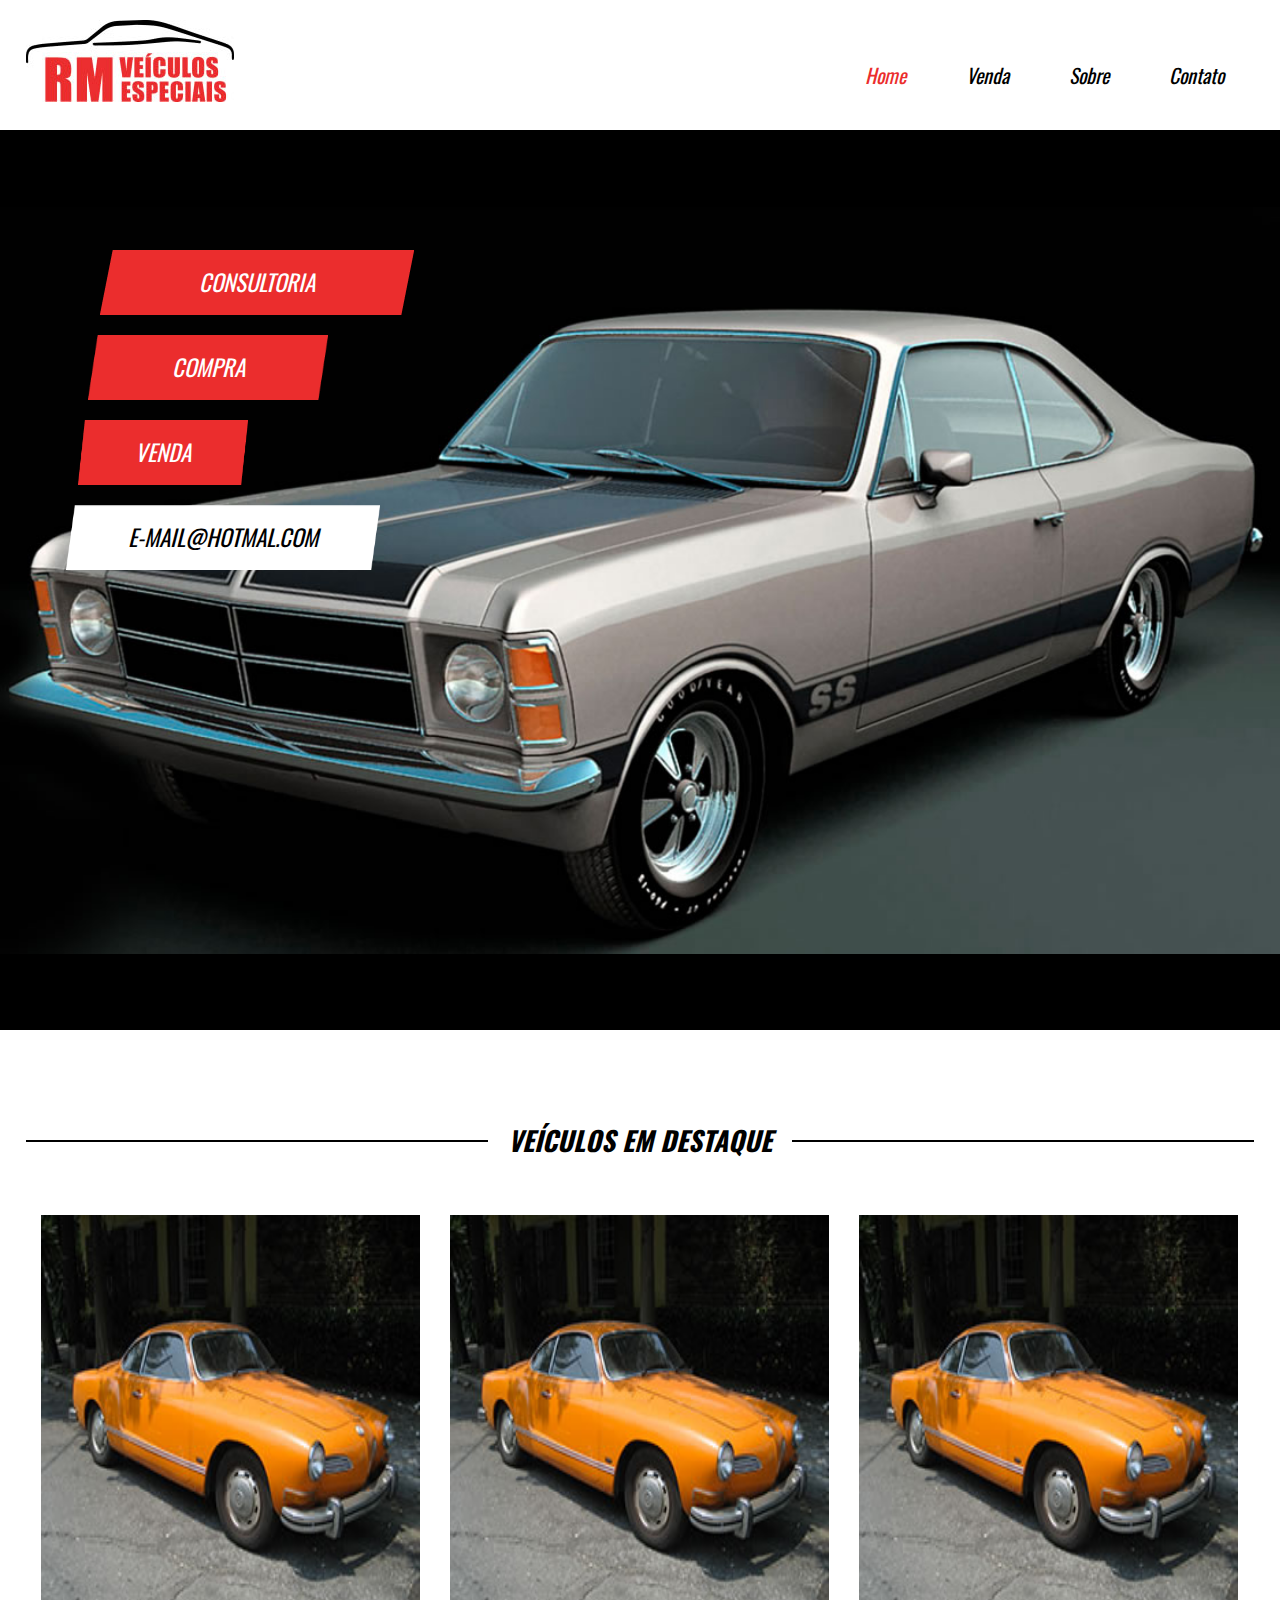
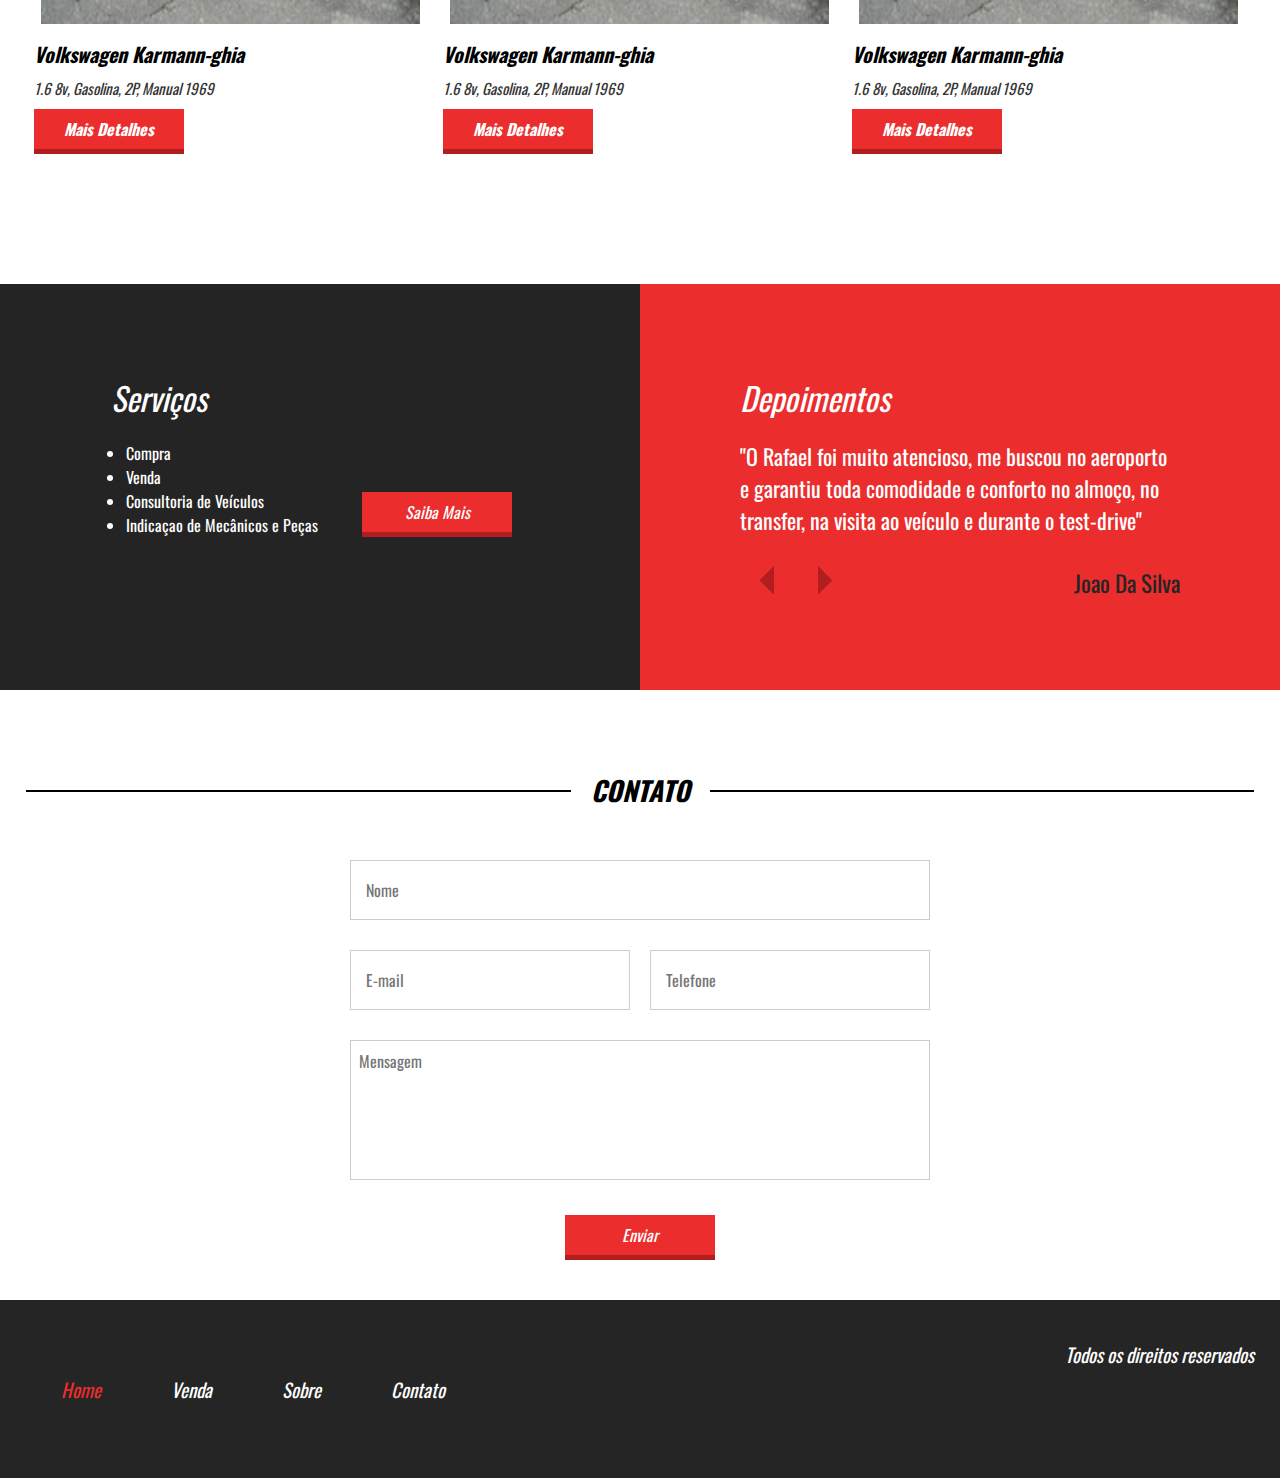
<file: index.html>
<!DOCTYPE html>
<html>
<head>
	<title>Projeto 05</title>
	<link rel="preconnect" href="https://fonts.googleapis.com">
	<link rel="preconnect" href="https://fonts.gstatic.com" crossorigin>
	<link href="https://fonts.googleapis.com/css2?family=Montserrat:wght@300&family=Oswald:wght@300;400;500&display=swap" rel="stylesheet">
	<link rel="stylesheet" type="text/css" href="css/style.css">
	<meta charset="utf-8">
	<meta name="viewport" content="width=device-width, initial-scale=1.0, maximum-scale=1.0">
	<meta name="description" content="Descriçao do meu site">
	<meta name="keywords" content="palavras-chaves,separadas,por,vírgula">
	<meta name="author" content="Daniel Bastos">
</head>
<body>

<header>

	<div class="container">

		<div class="logo">
			<img src="imagens/logo.jpg">
		</div><!--logo-->

		<nav class="desktop">

			<ul>
				<li><a style="color: #EB2D2D;" href="index.html">Home</a></li>
				<li><a href="venda.html">Venda</a></li>
				<li><a href="sobre.html">Sobre</a></li>
				<li><a href="">Contato</a></li>
			</ul>

		</nav><!--desktop-->

		<nav class="mobile">

			<ul>
				<li><a style="color: #EB2D2D;" href="index.html">Home</a></li>
				<li><a href="venda.html">Venda</a></li>
				<li><a href="sobre.html">Sobre</a></li>
				<li><a href="">Contato</a></li>
			</ul>

		</nav><!--mobile-->

		<div class="clear"></div>

	</div><!--container-->

</header>

<section class="banner">

	<div class="container">

		<div class="text-banner">

			<div class="text-banner-single">Consultoria</div>
			<div class="text-banner-single">Compra</div>
			<div class="text-banner-single">Venda</div>
			<div class="text-banner-single">e-mail@hotmal.com</div>

		</div><!--text-banner-->

	</div><!--container-->

</section><!--banner-->
		
<section class="veiculos-destaque">

	<div class="line-titulo">

		<div class="ln1"></div>

		<h2>Veículos em Destaque</h2>

	</div><!--line-titulo-->

	<div class="container">

		<div class="vitrine-destaque">

			<div style="background-image:url('imagens/carro1.jpg')" class="carro-img"></div><!--carro-img-->

			<div class="info-carro">

				<h2>Volkswagen Karmann-ghia</h2>
				<p>1.6 8v, Gasolina, 2P, Manual 1969</p>
				<a class="btn1" href="">Mais Detalhes</a>

			</div><!--info-carro-->

		</div><!--vitrine-destaque-->

		<div class="vitrine-destaque">

			<div style="background-image:url('imagens/carro1.jpg')" class="carro-img"></div><!--carro-img-->

			<div class="info-carro">

				<h2>Volkswagen Karmann-ghia</h2>
				<p>1.6 8v, Gasolina, 2P, Manual 1969</p>
				<a class="btn1" href="">Mais Detalhes</a>

			</div><!--info-carro-->

		</div><!--vitrine-destaque-->

		<div class="vitrine-destaque">

			<div style="background-image:url('imagens/carro1.jpg')" class="carro-img"></div><!--carro-img-->

			<div class="info-carro">

				<h2>Volkswagen Karmann-ghia</h2>
				<p>1.6 8v, Gasolina, 2P, Manual 1969</p>
				<a class="btn1" href="">Mais Detalhes</a>

			</div><!--info-carro-->

		</div><!--vitrine-destaque-->

		<div class="clear"></div>

	</div><!--container-->

</section><!--veiculos-destaque-->

<section class="servicos-descricao">

	<div class="half1">

		<div class="half1-wraper">

			<h2>Serviços</h2>
			<ul>
				<li>Compra</li>
				<li>Venda</li>
				<li>Consultoria de Veículos</li>
				<li>Indicaçao de Mecânicos e Peças</li>
			</ul>

			<a class="btn1" href="">Saiba Mais</a>

		</div><!--half1-wraper-->

	</div><!--half1-->

	<div class="half2">

		<h2>Depoimentos</h2>

		<div class="depoimento-single">

			<p>"O Rafael foi muito atencioso, me buscou no aeroporto e garantiu toda comodidade e conforto no almoço, no transfer, na visita ao veículo e durante o test-drive"</p>

			<div class="navigation">

				<div class="arrows">
					<img src="imagens/arrow-left.png">
					<img src="imagens/arrow-right.png">
				</div><!--arrows-->

				<div class="nome-depoimento">Joao Da Silva</div>

			</div><!--navigation-->

		</div><!--depoimento-single-->

	</div><!--half2-->

</section><!--servicos-descricao-->

<section class="contato">

	<div class="line-titulo">

		<div class="ln1"></div>

		<h2>Contato</h2>

	</div><!--line-titulo-->

	<form>

		<div class="input-wraper w100">
			<input placeholder="Nome" type="text" required>
		</div><!--input-wraper w100-->

		<div class="input-wraper w50">
			<input placeholder="E-mail" type="text" required>
		</div><!--input-wraper w100-->

		<div class="input-wraper w50">
			<input placeholder="Telefone" type="text" required>
		</div><!--input-wraper w100-->

		<div class="input-wraper w100">
			<textarea placeholder="Mensagem" required></textarea>
		</div><!--input-wraper w100-->

		<div class="input-wraper w100">
			<input class="btn1" type="submit" value="Enviar">
		</div><!--input-wraper-->

		<div class="clear"></div><!--clear-->

	</form>

</section><!--contato-->

<footer>

	<div class="container">
		<nav>

			<ul>
				<li><a style="color: #EB2D2D;" href="index.html">Home</a></li>
				<li><a href="venda.html">Venda</a></li>
				<li><a href="sobre.html">Sobre</a></li>
				<li><a href="">Contato</a></li>
			</ul>

		</nav>
		<p>Todos os direitos reservados</p>

		<div class="clear"></div>
	</div><!--container-->

</footer>

</body>
</html>
</file>
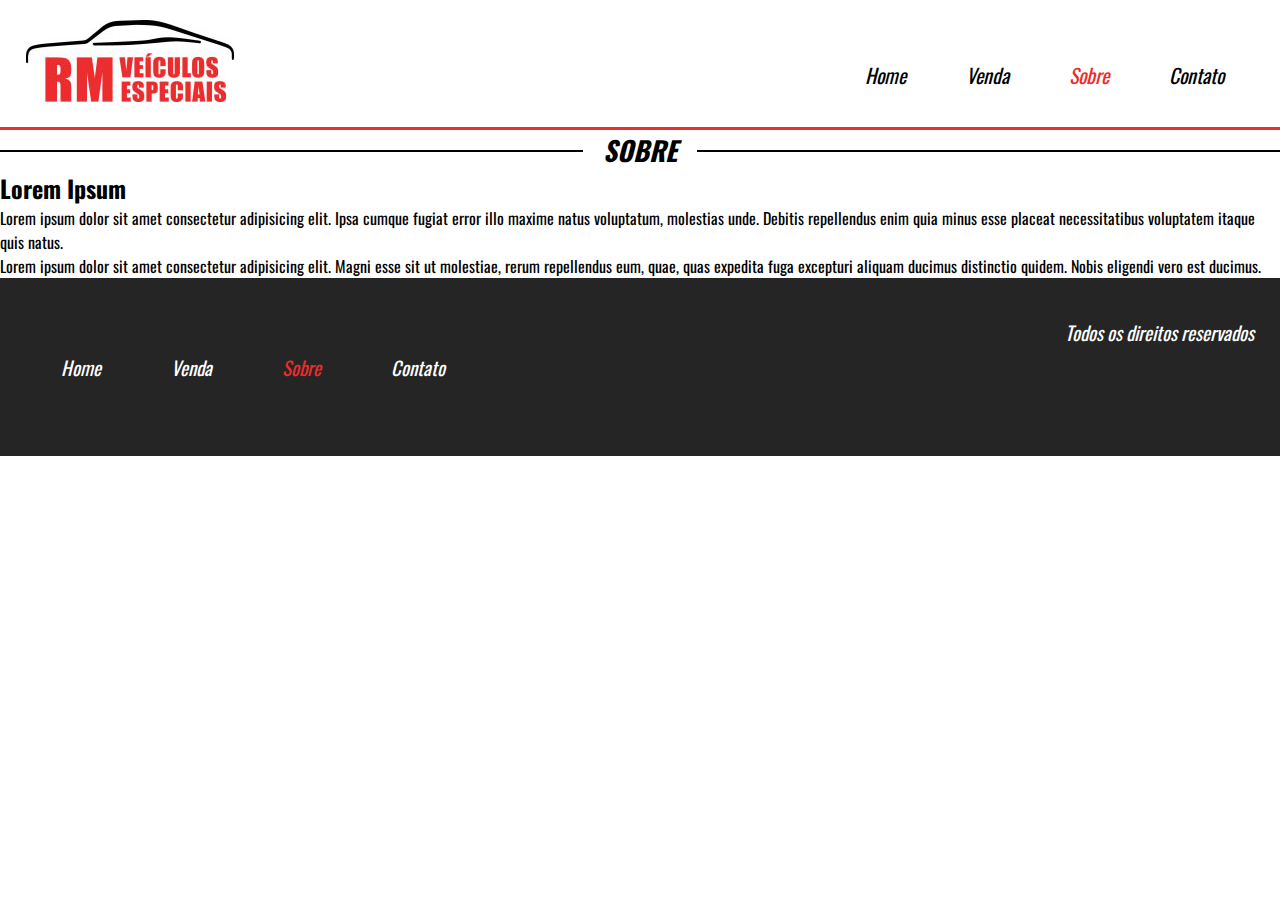
<file: sobre.html>
<!DOCTYPE html>
<html>
<head>
	<title>Projeto 05</title>
	<link rel="preconnect" href="https://fonts.googleapis.com">
	<link rel="preconnect" href="https://fonts.gstatic.com" crossorigin>
	<link href="https://fonts.googleapis.com/css2?family=Montserrat:wght@300&family=Oswald:wght@300;400;500&display=swap" rel="stylesheet">
	<link rel="stylesheet" type="text/css" href="css/style.css">
    <link rel="shortcut icon" type="image-x/png" href="aluguel-de-carros.ico">
	<meta charset="utf-8">
	<meta name="viewport" content="width=device-width, initial-scale=1.0, maximum-scale=1.0">
	<meta name="description" content="Descriçao do meu site">
	<meta name="keywords" content="palavras-chaves,separadas,por,vírgula">
	<meta name="author" content="Daniel Bastos">
</head>
<body>

<header style="border-bottom: 3px solid #EB2D2D;">

	<div class="container">

		<div class="logo">
			<img src="imagens/logo.jpg">
		</div><!--logo-->

		<nav class="desktop">

			<ul>
				<li><a href="index.html">Home</a></li>
				<li><a href="venda.html">Venda</a></li>
				<li><a style="color: #EB2D2D;"  href="sobre.html">Sobre</a></li>
				<li><a href="">Contato</a></li>
			</ul>

		</nav><!--desktop-->

		<nav class="mobile">

			<ul>
				<li><a href="index.html">Home</a></li>
				<li><a href="venda.html">Venda</a></li>
				<li><a style="color: #EB2D2D;"  href="sobre.html">Sobre</a></li>
				<li><a href="">Contato</a></li>
			</ul>

		</nav><!--mobile-->

		<div class="clear"></div>

	</div><!--container-->

</header>

<section class="sobre">
        <div class="line-titulo">

            <div class="ln1"></div>

            <h2>Sobre</h2>

        </div><!--line-titulo-->

        <div class="container">

            <div class="img-destaque-sobre"></div><!--img-destaque-sobre-->
            <div class="descricao-autor">
                <h2>Lorem Ipsum</h2>
                <p>Lorem ipsum dolor sit amet consectetur adipisicing elit. Ipsa cumque fugiat error illo maxime natus voluptatum, molestias unde. Debitis repellendus enim quia minus esse placeat necessitatibus voluptatem itaque quis natus.</p>
            </div><!--descricao-autor-->

            <div class="descricao-autor2">
                <div class="img-small"></div><!--img-small-->
                <p>
                    Lorem ipsum dolor sit amet consectetur adipisicing elit. Magni esse sit ut molestiae, rerum repellendus eum, quae, quas expedita fuga excepturi aliquam ducimus distinctio quidem. Nobis eligendi vero est ducimus.
                </p>
            </div><!--descricao-autor2-->

            <div class="clear"></div>

        </div><!--container-->
</section><!--sobre-->


<footer>

	<div class="container">
		<nav>

			<ul>
				<li><a href="index.html">Home</a></li>
				<li><a href="venda.html">Venda</a></li>
				<li><a style="color: #EB2D2D;"  href="sobre.html">Sobre</a></li>
				<li><a href="">Contato</a></li>
			</ul>

		</nav>
		<p>Todos os direitos reservados</p>

		<div class="clear"></div>
	</div><!--container-->

</footer>

</body>
</html>
</file>
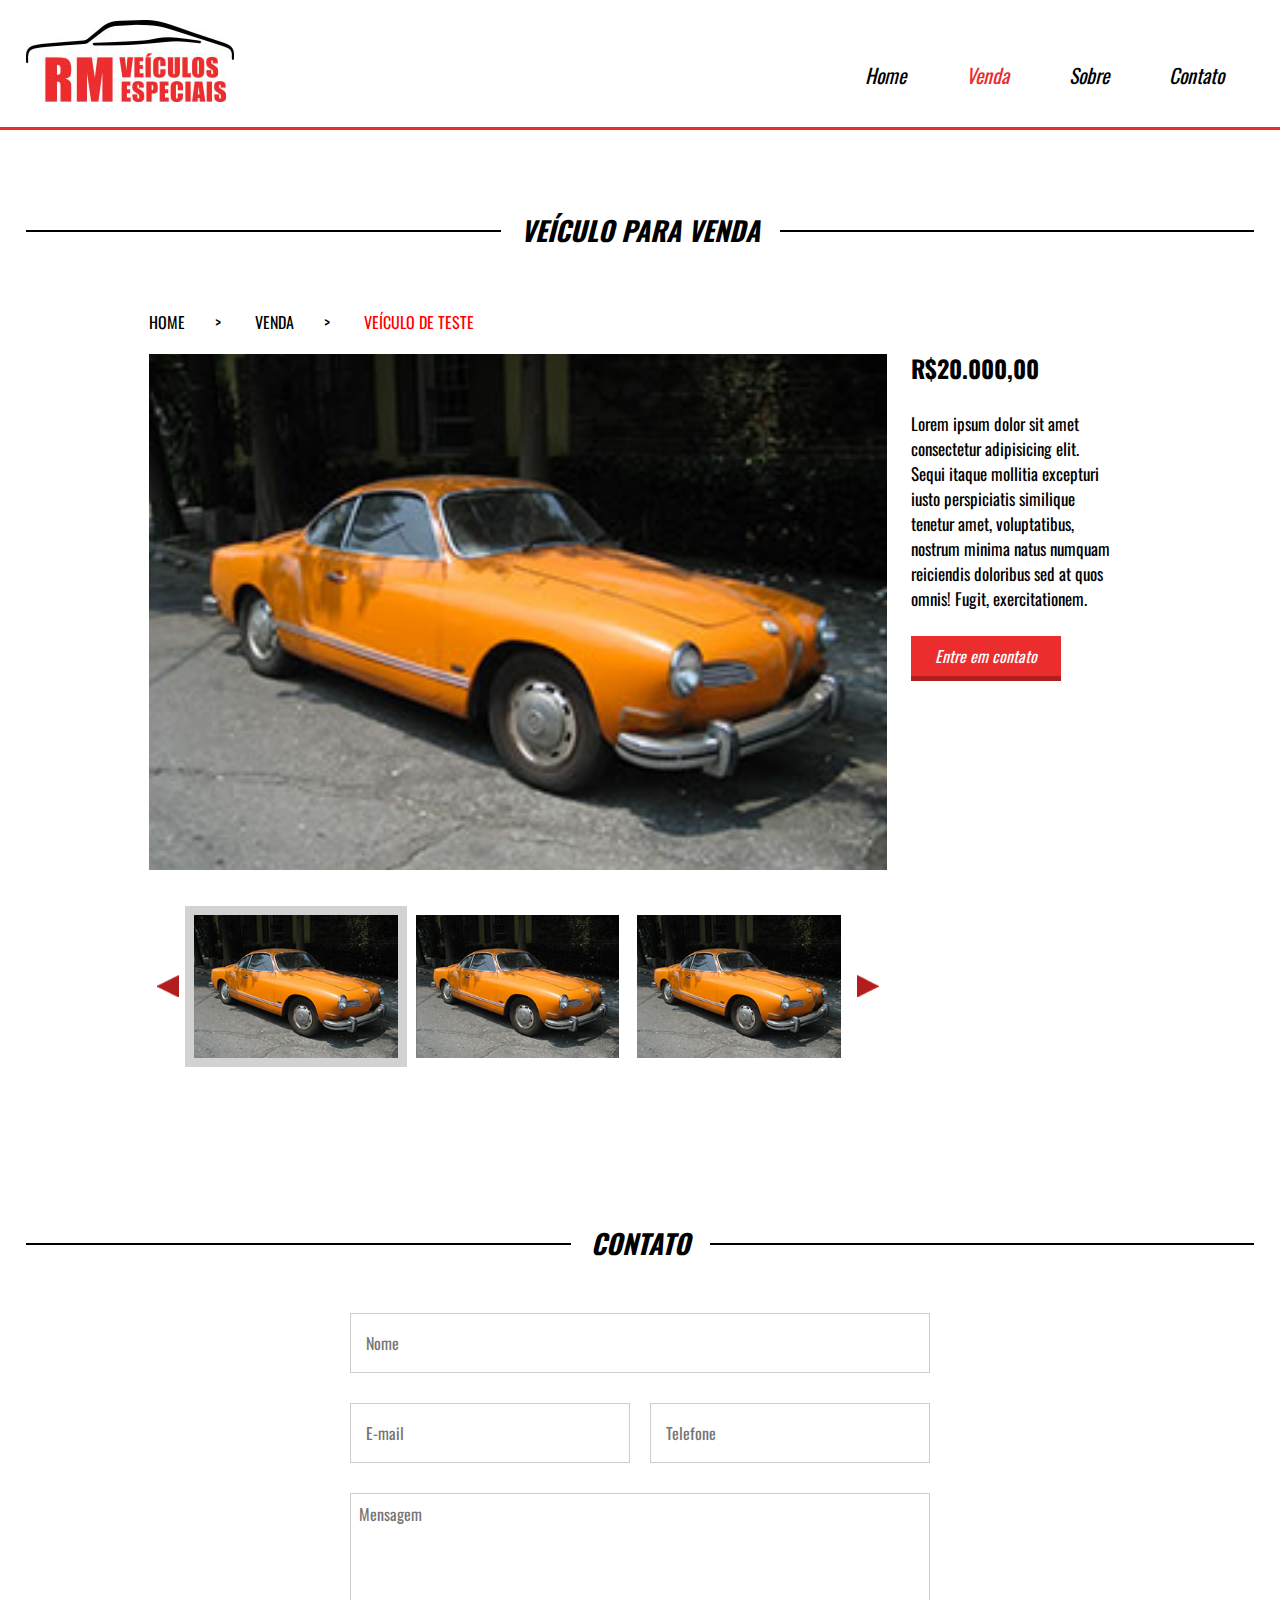
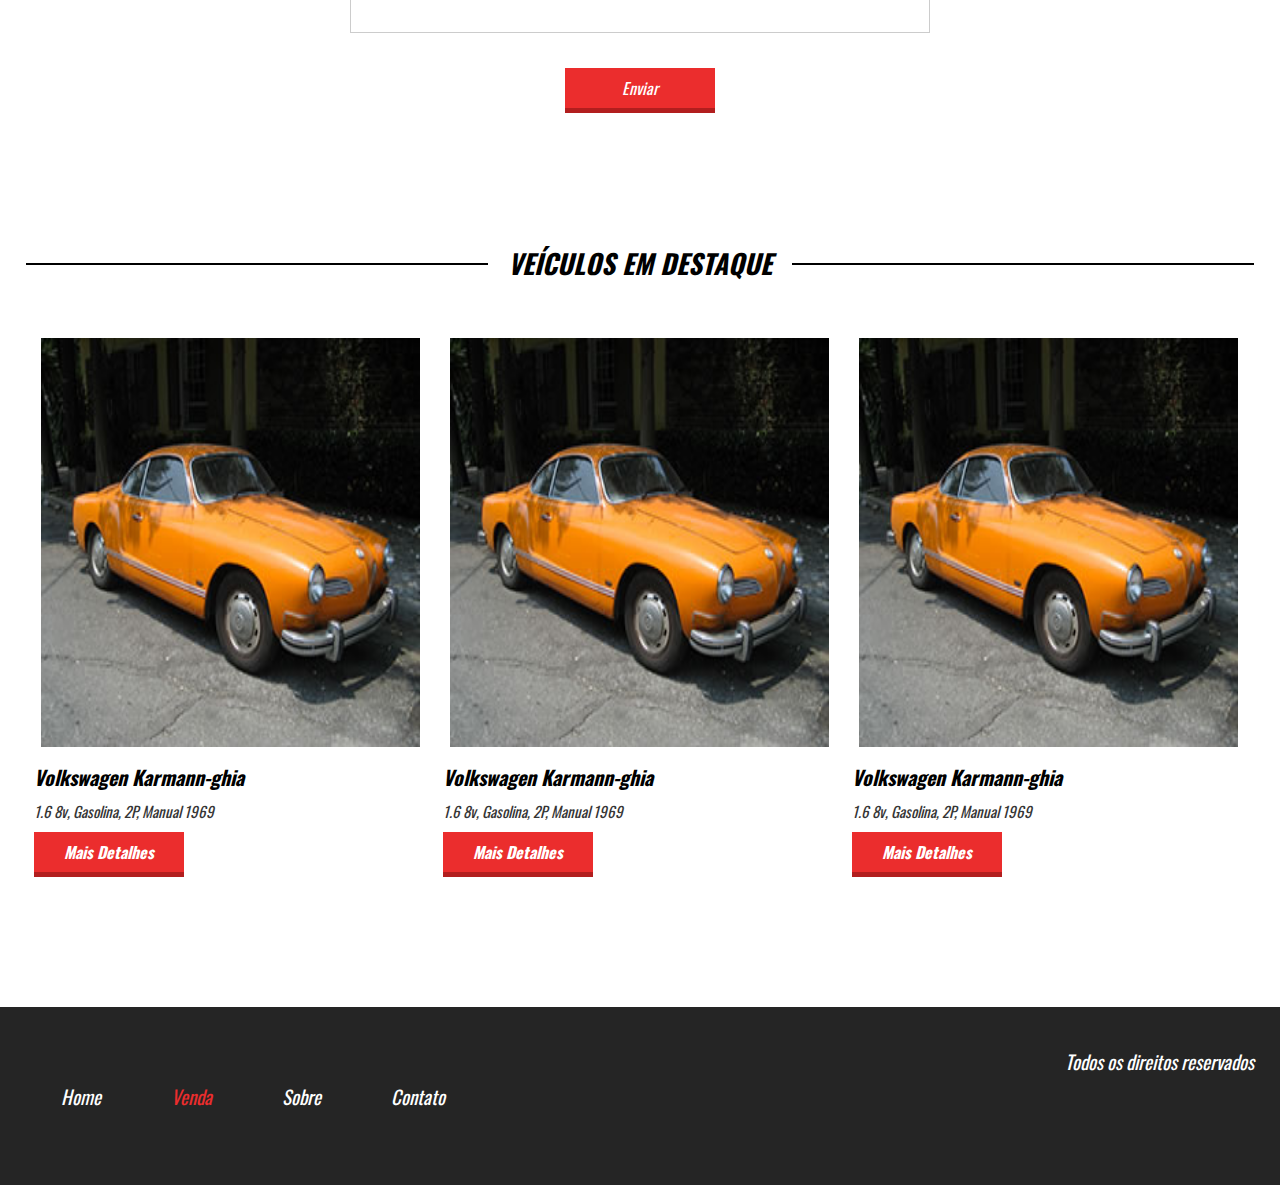
<file: veiculo-teste.html>
<!DOCTYPE html>
<html>
<head>
	<title>Projeto 05</title>
	<link rel="preconnect" href="https://fonts.googleapis.com">
	<link rel="preconnect" href="https://fonts.gstatic.com" crossorigin>
	<link href="https://fonts.googleapis.com/css2?family=Montserrat:wght@300&family=Oswald:wght@300;400;500&display=swap" rel="stylesheet">
	<link rel="stylesheet" type="text/css" href="css/style.css">
	<meta charset="utf-8">
	<meta name="viewport" content="width=device-width, initial-scale=1.0, maximum-scale=1.0">
	<meta name="description" content="Descriçao do meu site">
	<meta name="keywords" content="palavras-chaves,separadas,por,vírgula">
	<meta name="author" content="Daniel Bastos">
</head>
<body>

<header style="border-bottom: 3px solid #EB2D2D;">

	<div class="container">

		<div class="logo">
			<img src="imagens/logo.jpg">
		</div><!--logo-->

		<nav class="desktop">

			<ul>
				<li><a href="index.html">Home</a></li>
				<li><a style="color: #EB2D2D;" href="venda.html">Venda</a></li>
				<li><a href="sobre.html">Sobre</a></li>
				<li><a href="">Contato</a></li>
			</ul>

		</nav><!--desktop-->

		<nav class="mobile">

			<ul>
				<li><a href="index.html">Home</a></li>
				<li><a style="color: #EB2D2D;" href="venda.html">Venda</a></li>
				<li><a href="sobre.html">Sobre</a></li>
				<li><a href="">Contato</a></li>
			</ul>

		</nav><!--mobile-->

		<div class="clear"></div>

	</div><!--container-->

</header>

<section class="venda-single">

    <div class="line-titulo">

		<div class="ln1"></div>

		<h2>Veículo para Venda</h2>

	</div><!--line-titulo-->

    <div class="container">
        <div class="info-veiculo">
            <div class="info-bread"><a href="index.html">HOME</a><span>></span>
                <a href="venda.html">VENDA</a><span>></span>
                <a href="">VEÍCULO DE TESTE</a>
            </div>
            <div style="background-image: url('imagens/carro1.jpg');" class="foto-destaque"></div>
            <div class="nav-galeria-parent">
                <div class="arrow-right-nav"></div>
                <div class="arrow-left-nav"></div>

                <div class="nav-galeria">

                    <div class="nav-galeria-wraper">

                        <div style="background-color: rgb(210, 210, 210);" class="mini-img-wraper">
                            <div style="background-image: url('imagens/carro1.jpg');" class="mini-img"></div>
                        </div>

                        <div class="mini-img-wraper">
                            <div style="background-image: url('imagens/carro1.jpg');" class="mini-img"></div>
                        </div>

                        <div class="mini-img-wraper">
                            <div style="background-image: url('imagens/carro1.jpg');" class="mini-img"></div>
                        </div>

                        <div class="mini-img-wraper">
                            <div style="background-image: url('imagens/carro1.jpg');" class="mini-img"></div>
                        </div>

                        <div class="mini-img-wraper">
                            <div style="background-image: url('imagens/carro1.jpg');" class="mini-img"></div>
                        </div>

                        <div class="mini-img-wraper">
                            <div style="background-image: url('imagens/carro1.jpg');" class="mini-img"></div>
                        </div>
                        
                    </div><!--nav-galeria-wraper-->    

                </div><!--nav-galeria-->
                
            </div><!--nav-galeria-parent-->
        </div><!--info-veiculo-->

        <div class="descricao-veiculo">
            <h2>R$20.000,00</h2>
            <p>Lorem ipsum dolor sit amet consectetur adipisicing elit. Sequi itaque mollitia excepturi iusto perspiciatis similique tenetur amet, voluptatibus, nostrum minima natus numquam reiciendis doloribus sed at quos omnis! Fugit, exercitationem.</p>
            <a class="btn1" href="">Entre em contato</a>
        </div><!--descricao-veiculo-->
        <div class="clear"></div>
    </div><!--container-->

</section><!--venda-single-->
	
<section class="contato">

	<div class="line-titulo">

		<div class="ln1"></div>

		<h2>Contato</h2>

	</div><!--line-titulo-->

	<form>

		<div class="input-wraper w100">
			<input placeholder="Nome" type="text" required>
		</div><!--input-wraper w100-->

		<div class="input-wraper w50">
			<input placeholder="E-mail" type="text" required>
		</div><!--input-wraper w100-->

		<div class="input-wraper w50">
			<input placeholder="Telefone" type="text" required>
		</div><!--input-wraper w100-->

		<div class="input-wraper w100">
			<textarea placeholder="Mensagem" required></textarea>
		</div><!--input-wraper w100-->

		<div class="input-wraper w100">
			<input class="btn1" type="submit" value="Enviar">
		</div><!--input-wraper-->

		<div class="clear"></div><!--clear-->

	</form>

</section><!--contato-->

<section class="veiculos-destaque">

	<div class="line-titulo">

		<div class="ln1"></div>

		<h2>Veículos em Destaque</h2>

	</div><!--line-titulo-->

	<div class="container">

		<div class="vitrine-destaque">

			<div style="background-image:url('imagens/carro1.jpg')" class="carro-img"></div><!--carro-img-->

			<div class="info-carro">

				<h2>Volkswagen Karmann-ghia</h2>
				<p>1.6 8v, Gasolina, 2P, Manual 1969</p>
				<a class="btn1" href="">Mais Detalhes</a>

			</div><!--info-carro-->

		</div><!--vitrine-destaque-->

		<div class="vitrine-destaque">

			<div style="background-image:url('imagens/carro1.jpg')" class="carro-img"></div><!--carro-img-->

			<div class="info-carro">

				<h2>Volkswagen Karmann-ghia</h2>
				<p>1.6 8v, Gasolina, 2P, Manual 1969</p>
				<a class="btn1" href="">Mais Detalhes</a>

			</div><!--info-carro-->

		</div><!--vitrine-destaque-->

		<div class="vitrine-destaque">

			<div style="background-image:url('imagens/carro1.jpg')" class="carro-img"></div><!--carro-img-->

			<div class="info-carro">

				<h2>Volkswagen Karmann-ghia</h2>
				<p>1.6 8v, Gasolina, 2P, Manual 1969</p>
				<a class="btn1" href="">Mais Detalhes</a>

			</div><!--info-carro-->

		</div><!--vitrine-destaque-->

		<div class="clear"></div>

	</div><!--container-->

</section><!--veiculos-destaque-->

<footer>

	<div class="container">
		<nav>

			<ul>
				<li><a href="index.html">Home</a></li>
				<li><a style="color: #EB2D2D;" href="venda.html">Venda</a></li>
				<li><a href="sobre.html">Sobre</a></li>
				<li><a href="">Contato</a></li>
			</ul>

		</nav>
		<p>Todos os direitos reservados</p>

		<div class="clear"></div>
	</div><!--container-->

</footer>

</body>
</html>
</file>
<file: css/style.css>
*{
	margin: 0;
	padding: 0;
	box-sizing: border-box;
	font-family: 'Oswald', sans-serif;
}

html, body{
	height: 100%;
}

.clear{
	clear: both;
}

/*****HEADER*****/

.container{
	width: 100%;
	max-width: 1400px;
	margin: 0 auto;
}

header{
	padding: 20px 2% 35px 2%;
	height: 130px;
}

header div.logo{
	float: left;
}

header nav.desktop{
	float: right;
	position: relative;
	top: 40px;
}

nav.mobile{
	margin-top: 40px;
	float: right;
	width: 32px;
	height: 32px;
	background-size: 100% 100%;
	cursor: pointer;
	background-image: url('../imagens/icon_menu.png');
	display: none;
}

nav.mobile ul{
	display: none;
	width: 100%;
	position: absolute;
	left: 0;
	top: 105px;
	border-bottom: 4px solid #EB2D2D;
	z-index: 999;
	text-align: center;
	background-color: white;
}

nav.mobile ul li{
	color: black;
	font-size: 20px;
	padding: 20px 0;
	font-style: italic;
}
nav.mobile li a{
	color: black;
	text-decoration: none;
}

header nav.desktop ul{
	list-style-type: none;
}

header nav.desktop ul li{
	float: left;
	font-size: 20px;
	padding: 0 30px;
	font-style: italic;
}

header nav.desktop a{
	color: black;
	text-decoration: none;
}

/*******************/


/***SECTION BANNER***/

section.banner{
	overflow: hidden;
	width: 100%;
	height: 100%;
	background-color: black;
	background-image: url('../imagens/bg.jpg');
	background-size: contain;
	background-position: center;
	background-repeat: no-repeat;
}

.text-banner{
	padding: 100px;
}

.text-banner-single{
	text-align: center;
	width: 314px;
	font-style: italic;
	padding: 15px 0;
	margin-top: 20px;
	text-transform: uppercase;
	height: 65px;
	color: white;
	font-size: 23px;
	background-image: url('../imagens/box-text.png');
	background-size: 100% 100%;
	background-repeat: no-repeat;
}

.text-banner .text-banner-single:nth-of-type(2){
	width: 240px;
	height: 65px;
	padding: 15px 18spx;
	position: relative;
	left: -12px;
}

.text-banner .text-banner-single:nth-of-type(3){
	width: 170px;
	height: 65px;
	position: relative;
	left: -22px;
}

.text-banner .text-banner-single:nth-of-type(4){
	width: 314px;
	height: 65px;
	position: relative;
	left: -34px;
	background-image: url('../imagens/box-white-text.png');
	color: black;
}

/*******************/

/***SECTION VEICULOS DESTAQUE***/

section.veiculos-destaque{
	padding: 90px 2%;
}

section.veiculos-destaque .container{
	max-width: 1400px;
	padding: 40px 0;
}

.line-titulo{
	max-width: 1400px;
	margin: 0 auto;
	position: relative;
	text-align: center;
}

.ln1{
	position: absolute;
	height: 2px;
	width: 100%;
	padding: 0 2%;
	top: 20px;
	background: black;
}

.line-titulo h2{
	position: relative;
	background: white;
	padding: 0 20px;
	text-align: center;
	display: inline-block;
	font-size: 27px;
	font-style: italic;
	text-transform: uppercase;
}

.vitrine-destaque{
	float: left;
	width: 33.3%;
}

.vitrine-destaque .carro-img{
	width: 100%;
	padding-top: 100%;
	border: 15px solid white;
	background-size: 100% 100%;
}

.vitrine-destaque h2{
	padding-left: 8px;
	color: black;
	font-style: italic;
	font-size: 20px;
}

.vitrine-destaque p{
	padding-top: 8px;
	padding-left: 8px;
	color: #353535;
	font-size: 15px;
	font-style: italic;
}

.btn1{
	text-align: center;
	display: block;
	line-height: 40px;
	background-color:#EB2D2D;
	text-decoration: none;
	border-bottom: 5px solid #B21E1E;
	color: white;
	font-size: 16px;
	font-style: italic;
	width: 150px;
}

.vitrine-destaque a{
	margin-left: 8px;
	margin-top: 10px;
	line-height: 40px;
	font-weight: bold;
}

/*******************/


/*SECTION SERVICOS DESCRICAO*/

.servicos-descricao{
	display: flex;
}

.half1{
	width: 50%;
	text-align: right;
	padding: 90px 0;
	background: #242424;
	color: white;
}

.half1-wraper{
	padding-right: 20%;
	display: inline-block;
	text-align: left;
}

.half1-wraper h2{
	font-weight: normal;
	font-style: italic; 
	font-size: 32px;
}

.half1-wraper ul{
	display: inline-block;
	margin-top: 20px;
}

.half1-wraper li{
	margin-left: 15px;
}

.half1-wraper a{
	margin-left: 40px;
	display: inline-block;
	vertical-align: bottom;
}

.half2{
	width: 50%;
	padding: 90px 100px;
	background: #EB2D2D;
	color: white;
}

.half2 h2{
	font-weight: normal;
	font-style: italic;
	font-size: 32px;
}

.half2 .depoimento-single{
	margin-top: 19px;
}

.depoimento-single p{
	font-size: 22px;

}

.navigation{
	float: left;
	width: 100%;
	max-width: 700px;
	margin-top: 30px;
}

.arrows{
	float: left;
}

.navigation img{
	cursor: pointer;
	margin: 0 20px;
}

.nome-depoimento{
	float: right;
	color: #252525;
	font-size: 23px;
}

/*******************/


/******CONTATO******/

section.contato{
	padding: 80px 2% 0 2%;
}

section.contato form{
	max-width: 600px;
	margin: 30px auto;
}

section.contato .input-wraper{
	float: left;
	padding: 10px;
	margin-top: 10px;
}

section.contato input[type=text]{
	width: 100%;
	border: 1px solid #ccc;
	height: 60px;
	font-size: 16px;
	line-height: 40px;
	padding-left: 15px;
}

section.contato textarea{
	width: 100%;
	border: 1px solid #ccc;
	height: 140px;
	font-size: 16px;
	padding: 8px;
	resize: none;
}

section.contato form .input-wraper:nth-of-type(5){
	text-align: center;
}

section.contato input[type=submit]{
	border-top: 0;
	border-left: 0;
	border-right: 0;
	cursor: pointer;
	display: inline-block;
}

.w100{
	width: 100%;
}

.w50{
	width: 50%;
}

/*******************/


/*********FOOTER********/

footer{
	padding: 40px 2%;
	background: #252525;
}

footer nav{
	float: left;
}

footer nav ul{
	list-style-type: none;
}

footer nav ul li{
	font-style: italic;
	float: left;
	padding: 35px;
	font-size: 19px;
}

footer nav ul a{
	color: white;
	text-decoration: none;
}

footer p{
	float: right;
	color: white;
	font-size: 19px;
	font-style: italic;
}


/*******************/


/********SECTION VENDA NO HTML VENDA********/

section.venda{
	padding: 90px 2%;
	min-height: 90%;
}

.content-venda{
	margin-top: 40px;
}

.sidebar{
	float: left;
	width: 30%; 
}

.search1{
	width: 90%;
}

.search1 h2{
	font-size: 24px;
	color: black;
	font-weight: normal;
}

.search1 .barra-preco{
	width: 100%;
	height: 20px;
	background: white;
	margin-top: 8px;
	border-radius: 20px;
	border: 1px solid #ccc;
	position: relative;
}

.barra-preco-fill{
	position: absolute;
	left: 0;
	top: 0;
	width: 30%;
	height: 20px;
	border-radius: 20px;
	background: linear-gradient(to bottom,rgb(255,255,255),rgb(200,200,200));
}

.pointer-barra{
	width: 26px;
	height: 26px;
	position: absolute;
	left: calc(30% - 13px);
	top: -3px;
	border-radius: 13px;
	background: linear-gradient(to bottom,rgb(255,255,255),rgb(180,180,180));
	border: 1px solid #777;
	cursor: pointer;
}

.valor-pesquisa{
	margin-top: 8px;
}

.valor-pesquisa p{
	color: black;
	font-size: 15px;
}

.valor-pesquisa p:nth-of-type(1){
	float: left;
}

.valor-pesquisa p:nth-of-type(2){
	float: right;
}

.search2{
	margin-top: 40px;
}

.search2 h2{
	font-size: 24px;
	color: black;
	font-weight: normal;
}

.form-venda-wraper{
	margin-top: 10px;
}

.form-venda-wraper input[type=checkbox]{
	display: none;
}

.form-venda-wraper label{
	width: 20px;
	height: 20px;
	display: inline-block;
	border: 1px solid #ccc;
	border-radius: 3px;
	vertical-align: top;
	cursor: pointer;
	position: relative;
}

.form-venda-wraper input[type=checkbox]:checked + label > .circle{
	display: block;
}

.circle{
	width: 8px;
	height: 8px;
	display: none;
	border-radius: 4px;
	background: black;
	position: absolute;
	left: 6px;
	top: 6px;
}

.form-venda-wraper span{
	padding: 0 10px;
	display: inline-block;
	vertical-align: top;
}

.vitrine-venda{
	float: left;
	width: 70%;
}

.vitrine-venda .vitrine-destaque{
	margin-top: 20px;
}

.vitrine-venda .vitrine-destaque h2{
	padding-left: 11px;
}

.vitrine-venda .vitrine-destaque p{
	padding-left: 11px;
}

.vitrine-venda .vitrine-destaque .btn1{
	margin-left: 15px;
}

/*******************/


/*PAG VEICULO-TESTE VENDA SINGLE*/

section.venda-single{
	padding: 80px 2% 0 2%;
}

section.venda-single .container{
	padding: 40px 0;
	text-align: center;
	max-width: 1280px;
}

.info-veiculo{
	display: inline-block;
	width: 60%;
}

.foto-destaque{
	width: 100%;
	padding-top: 70%;
	background-position: center;
	background-size: cover;
	background-repeat: no-repeat;
}

.descricao-veiculo{
	vertical-align: top;
	display: inline-block;
	width: auto;
	padding: 60px 20px;
	text-align: left;
}

.descricao-veiculo p{
	font-size: 17px;
	max-width: 200px;
	margin-top: 25px;
}

.descricao-veiculo a{
	margin-top: 25px;
}

.nav-galeria-parent{
	width: 100%;
	padding: 36px;
	position: relative;
}

.arrow-left-nav{
	position: absolute;
	left: 8px;
	top: 50%;
	cursor: pointer;
	transform: translateY(-50%);
	-ms-transform: translateY(-50%);
	background-image: url('../imagens/arrow-left.png');
	background-size: 100% 100%;
	width: 22px;
	height: 22px;
}

.arrow-right-nav{
	position: absolute;
	right: 8px;
	top: 50%;
	cursor: pointer;
	transform: translateY(-50%);
	-ms-transform: translateY(-50%);
	background-image: url('../imagens/arrow-right.png');
	background-size: 100% 100%;
	width: 22px;
	height: 22px;
}

.info-bread{
	padding: 20px 0;
	text-align: left;
}

.info-bread a{
	text-decoration: none;
	color: black;
}

.info-bread a:last-child{
	color: red;
}

.info-bread span{
	padding: 0 30px;
}

.nav-galeria{
	overflow: hidden;
	width: 100%;
}

.nav-galeria-wraper{
	width: 200%;
}

.mini-img-wraper{
	float: left;
	padding: 9px;
	width: calc(33.3% * (100 / 200));
}

.mini-img{
	width: 100%;
	cursor: pointer;
	padding-top: 70%;
	background-position: center;
	background-size: cover;
}

/*******************/


/********RESPONSIVO*********/

@media screen and (max-width: 1100px){

	.half1{
		text-align: center;
	}

	.half1-wraper{
		text-align: left;
		padding-right: 0;
	}

	.half1-wraper a{
		display: block;
		margin-left: 0;
		margin-top: 15px;
	}
}

@media screen and (max-width: 900px){

	.nome-depoimento{
		float: left;
		width: 100%;
		margin:20px 20px;
	}
}

@media screen and (max-width: 768px){

	section.banner{
		background-size: cover;
		background-position: 100px center;
		height: 80vh;
	}

	nav.desktop{
		display: none;
	}

	nav.mobile{
		display: block;
	}

	.nome-depoimento{
		float: right;
		width: auto;
		margin: 0px 0px;
	}


	section.servicos-descricao{
		flex-direction: column;
	}

	.half1, .half2{
		width: 100%;
		padding: 80px 4%;
	}

	.w50{
		width: 100%;
	}

	footer{
		text-align: center;
	}

	footer nav{
		display: none;
	}

	footer p{
		float: none;
	}

	.sidebar{
		width: 100%;
		text-align: center;
	}
	
	.search1{
		display: inline-block;
	}

	.search2{
		display: inline-block;
		text-align: left;
	}

	.vitrine-venda{
		text-align: center;
		width: 100%;
	}

	.info-veiculo{
		width: 100%;
	}

	.descricao-veiculo{
		padding: 20px 0;
		text-align: center;
	}

	.descricao-veiculo a{
		display: inline-block;
	}

	.descricao-veiculo p{
		max-width: none;
	}
	 
}

@media screen and (max-width:580px){

	section.banner{
		width: 100%;
		height: 100%;
	}

	.text-banner{
		padding: 30px;
	}

	.text-banner-single{
		width: 240px;
		font-size: 18px;
	}

	.text-banner-single:nth-of-type(2){
		padding-right: 50px;
	}

	.text-banner-single:nth-of-type(3){
		padding-right: 10px;
	}

	.text-banner .text-banner-single:nth-of-type(4){
		width: 270px;
	}

	section.veiculos-destaque .line-titulo h2{
		font-size: 23px;
	}

	section.veiculos-destaque .container{
		max-width: 1000px;
		padding: 40px 0;
		text-align: center;
	}

	.vitrine-destaque{
		float: none;
		display: inline-block;
		width: 80%;
		margin-top: 20px;
	}

	.vitrine-destaque a{
		display: inline-block;
	}
}

@media screen and (max-width: 480px){
	.vitrine-destaque{
		width: 100%;
	}
}

/*******************/
</file>
